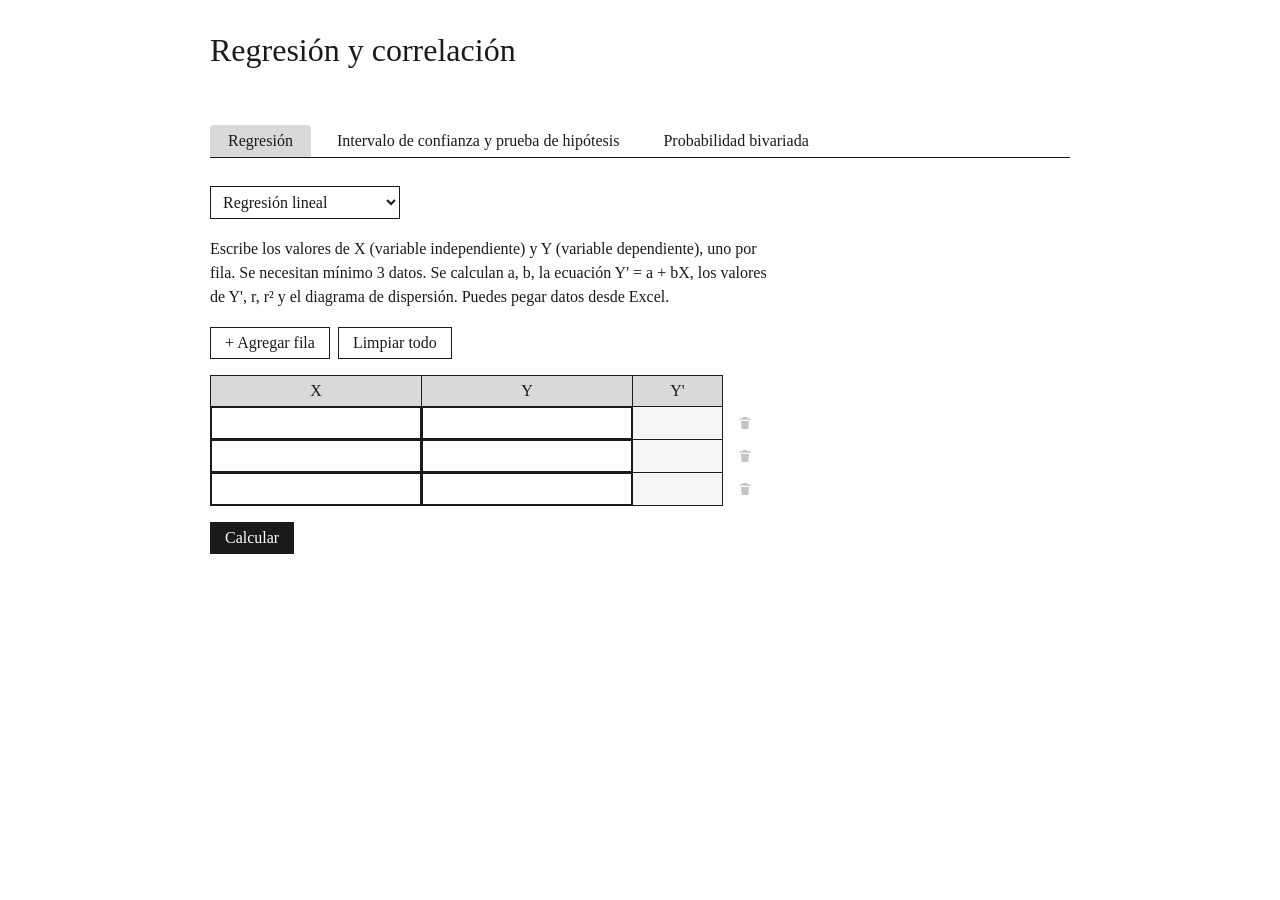
<file: index.html>
<!DOCTYPE html>
<html lang="es">
<head>
  <meta charset="UTF-8">
  <meta name="viewport" content="width=device-width, initial-scale=1">
  <title>Regresión y correlación</title>
  <link rel="stylesheet" href="styles.css">
</head>
<body>
<main>
  <h1>Regresión y correlación</h1>

  <nav class="tabs">
    <button class="tab activo" data-sec="regresion">Regresión</button>
    <button class="tab" data-sec="correlacion">Intervalo de confianza y prueba de hipótesis</button>
    <button class="tab" data-sec="normal">Probabilidad bivariada</button>
  </nav>

  <!-- SECCIÓN 1: REGRESIÓN -->
  <section id="regresion" class="seccion activa">
    <div class="fila">
      <select id="tipo">
        <option value="lineal">Regresión lineal</option>
        <option value="multiple">Regresión múltiple</option>
      </select>
    </div>
    <p class="instrucciones" id="instrucciones"></p>

    <div class="fila botones">
      <button id="btn-fila">+ Agregar fila</button>
      <button id="btn-var" hidden>+ Agregar variable X</button>
      <button id="btn-limpiar">Limpiar todo</button>
    </div>

    <div class="tabla-wrap"><table id="tabla"></table></div>
    <div class="fila botones">
      <button id="btn-calcular" class="primario">Calcular</button>
    </div>
    <p id="msg-reg" class="error"></p>
    <div id="res-reg" class="resultados"></div>
    <canvas id="grafica" width="620" height="340" hidden></canvas>
  </section>

  <!-- SECCIÓN 2: IC Y PRUEBA DE HIPÓTESIS DE r -->
  <section id="correlacion" class="seccion">
    <div class="fila">
      <select id="c-modo">
        <option value="prueba">1. Prueba de hipótesis</option>
        <option value="ic">2. Intervalo de confianza</option>
        <option value="ambos">3. Prueba de hipótesis e intervalo de confianza</option>
      </select>
    </div>
    <p class="instrucciones" id="c-instr"></p>
    <div class="campos">
      <label>r <input type="number" id="c-r" step="any"></label>
      <label>n (tamaño de muestra) <input type="number" id="c-n" min="4"></label>
      <label>Nivel de significancia α <input type="number" id="c-alfa" step="any" value="0.05"></label>
      <label data-m="prueba ambos">ρ₀ (valor para la hipótesis) <input type="number" id="c-rho0" step="any" value="0"></label>
      <label data-m="prueba ambos">Tipo de prueba
        <select id="c-cola">
          <option value="bi">Bilateral (ρ ≠ ρ₀)</option>
          <option value="der">Unilateral/Cola derecha (ρ &gt; ρ₀)</option>
          <option value="izq">Unilateral/Cola izquierda (ρ &lt; ρ₀)</option>
        </select>
      </label>
    </div>
    <div class="fila botones">
      <button id="c-usar">Usar r y n de la regresión</button>
      <button id="c-calcular" class="primario">Calcular</button>
    </div>
    <p id="msg-cor" class="error"></p>
    <div id="res-cor" class="resultados"></div>
  </section>

  <!-- SECCIÓN 3: PROBABILIDAD BIVARIADA NORMAL -->
  <section id="normal" class="seccion">
    <div class="fila">
      <select id="n-tipo">
        <option value="dens">1. Densidad conjunta f(x, y)</option>
        <option value="cond">2. Condicional (Y dado X = x₀)</option>
        <option value="conj">3. Conjunta por rangos</option>
        <option value="marg">4. Marginal (X o Y)</option>
        <option value="lin">5. Combinación lineal aX + bY</option>
      </select>
    </div>
    <p class="instrucciones" id="n-instr"></p>

    <div class="campos">
      <label>μX (media de X) <input type="number" id="n-mx" step="any"></label>
      <label>σX (desv. estándar de X) <input type="number" id="n-sx" step="any"></label>
      <label>μY (media de Y) <input type="number" id="n-my" step="any"></label>
      <label>σY (desv. estándar de Y) <input type="number" id="n-sy" step="any"></label>
      <label data-m="cond conj lin dens">ρ (correlación) <input type="number" id="n-rho" step="any"></label>
    </div>
    <div class="campos" data-m="cond">
      <label>x₀ (valor dado de X) <input type="number" id="n-x0" step="any"></label>
      <label>y₀ (límite de Y) <input type="number" id="n-y0" step="any"></label>
    </div>
    <div class="campos" data-m="conj">
      <label>x₁ (desde) <input type="number" id="n-x1" step="any"></label>
      <label>x₂ (hasta) <input type="number" id="n-x2" step="any"></label>
      <label>y₁ (desde) <input type="number" id="n-y1" step="any"></label>
      <label>y₂ (hasta) <input type="number" id="n-y2" step="any"></label>
    </div>
    <div class="campos" data-m="marg">
      <label>Variable
        <select id="n-var"><option value="X">X</option><option value="Y">Y</option></select>
      </label>
      <label>Límite <input type="number" id="n-lim" step="any"></label>
    </div>
    <div data-m="dens">
      <label class="check"><input type="checkbox" id="n-punto"> Evaluar densidad en un punto x, y</label>
      <div class="campos" id="n-punto-campos" hidden>
        <label>x <input type="number" id="n-fx" step="any"></label>
        <label>y <input type="number" id="n-fy" step="any"></label>
      </div>
    </div>
    <div class="campos" data-m="lin">
      <label>a (coeficiente de X) <input type="number" id="n-a" step="any"></label>
      <label>b (coeficiente de Y) <input type="number" id="n-b" step="any"></label>
      <label>c (límite) <input type="number" id="n-c" step="any"></label>
    </div>

    <div class="fila botones">
      <button id="n-usar">Usar datos de la regresión</button>
      <button id="n-calcular" class="primario">Calcular</button>
    </div>
    <p id="msg-nor" class="error"></p>
    <div id="res-nor" class="resultados"></div>
    <canvas id="grafica-nor" width="620" height="340" hidden></canvas>
    <p id="nota-nor" class="instrucciones" hidden></p>
  </section>
</main>
<script src="app.js"></script>
</body>
</html>
</file>
<file: styles.css>
:root {
  --texto: #1a1a1a;
  --gris: #d9d9d9;
  --borde: #1a1a1a;
  --error: #b00020;
}
* { box-sizing: border-box; }
body {
  margin: 0;
  /*font-family: Tahoma, Verdana, sans-serif;*/
  color: var(--texto);
  background: #fff;
}
main { max-width: 900px; margin: 0 auto; padding: 32px 20px 60px; }
h1 { font-weight: 400; font-size: 2rem; margin: 0 0 56px; }

/* Pestañas */
.tabs { display: flex; gap: 8px; border-bottom: 1px solid var(--borde); margin-bottom: 28px; flex-wrap: wrap; }
.tab { border: 0; background: none; padding: 7px 18px; font: inherit; cursor: pointer; border-radius: 4px 4px 0 0; }
.tab.activo { background: var(--gris); }
.tab:hover { background: #ececec; }
.tab.activo:hover { background: var(--gris); }

.seccion { display: none; }
.seccion.activa { display: block; }
.instrucciones { margin: 18px 0; line-height: 1.5; max-width: 70ch; }

/* Controles */
select, input, button { font: inherit; color: inherit; }
select, input[type=number], input[type=text] {
  border: 1px solid var(--borde); background: #fff; padding: 6px 8px; border-radius: 0;
}
select { min-width: 190px; }
button { border: 1px solid var(--borde); background: #fff; padding: 6px 14px; cursor: pointer; }
button:hover { background: #ececec; }
button.primario { background: var(--texto); color: #fff; }
button.primario:hover { background: #444; }
:focus-visible { outline: 2px solid #1a73e8; outline-offset: 1px; }

.fila { display: flex; gap: 16px; align-items: center; flex-wrap: wrap; }
.botones { margin: 16px 0; gap: 8px; }
.campos { display: grid; grid-template-columns: repeat(auto-fill, minmax(190px, 1fr)); gap: 14px; margin-bottom: 14px; }
.campos label, #lbl-k { display: flex; flex-direction: column; gap: 4px; font-size: .9rem; }
#lbl-k { flex-direction: row; align-items: center; gap: 8px; }
#lbl-k input { width: 70px; }

.check { display: flex; flex-direction: row; align-items: center; gap: 8px; font-size: .9rem; margin-bottom: 14px; cursor: pointer; }

/* Tabla de datos */
.tabla-wrap { overflow-x: auto; }
table { border-collapse: collapse; }
th, td { border: 1px solid var(--borde); padding: 0; text-align: center; }
th { background: var(--gris); font-weight: 400; padding: 6px 10px; min-width: 90px; }
td input { width: 100%; min-width: 90px; border: 0; padding: 6px 8px; text-align: center; }
td.calc { padding: 6px 10px; background: #f6f6f6; min-width: 90px; }

/* Resultados */
.error { color: var(--error); min-height: 1.2em; margin: 4px 0; }
.resultados { margin-top: 8px; }
.resultados h3 { font-size: 1rem; font-weight: 700; margin: 22px 0 8px; }
.resultados dl { display: grid; grid-template-columns: max-content 1fr; gap: 6px 18px; margin: 0; }
.resultados dt { font-weight: 700; }
.resultados dd { margin: 0; overflow-wrap: anywhere; }
.resultados pre { background: #f6f6f6; padding: 10px; overflow-x: auto; margin: 6px 0; }
.decision { padding: 8px 12px; background: #f6f6f6; margin-top: 10px; }
canvas { max-width: 100%; height: auto; margin-top: 20px; border: 1px solid var(--borde); }

/* Borrar fila */
th.accion, td.accion { border: 0; background: none; min-width: 0; padding: 0 0 0 8px; }
.borrar { display: flex; border: 0; background: none; padding: 6px; color: var(--texto); }
.borrar:hover:not(:disabled) { background: #ececec; }
.borrar:disabled { opacity: .25; cursor: not-allowed; }

/* Pasos de la prueba de hipótesis */
.paso { margin: 18px 0; }
.paso h4 { margin: 0 0 4px; font-size: .95rem; }
.paso p { margin: 4px 0; line-height: 1.5; }

[hidden] { display: none !important; }
</file>
